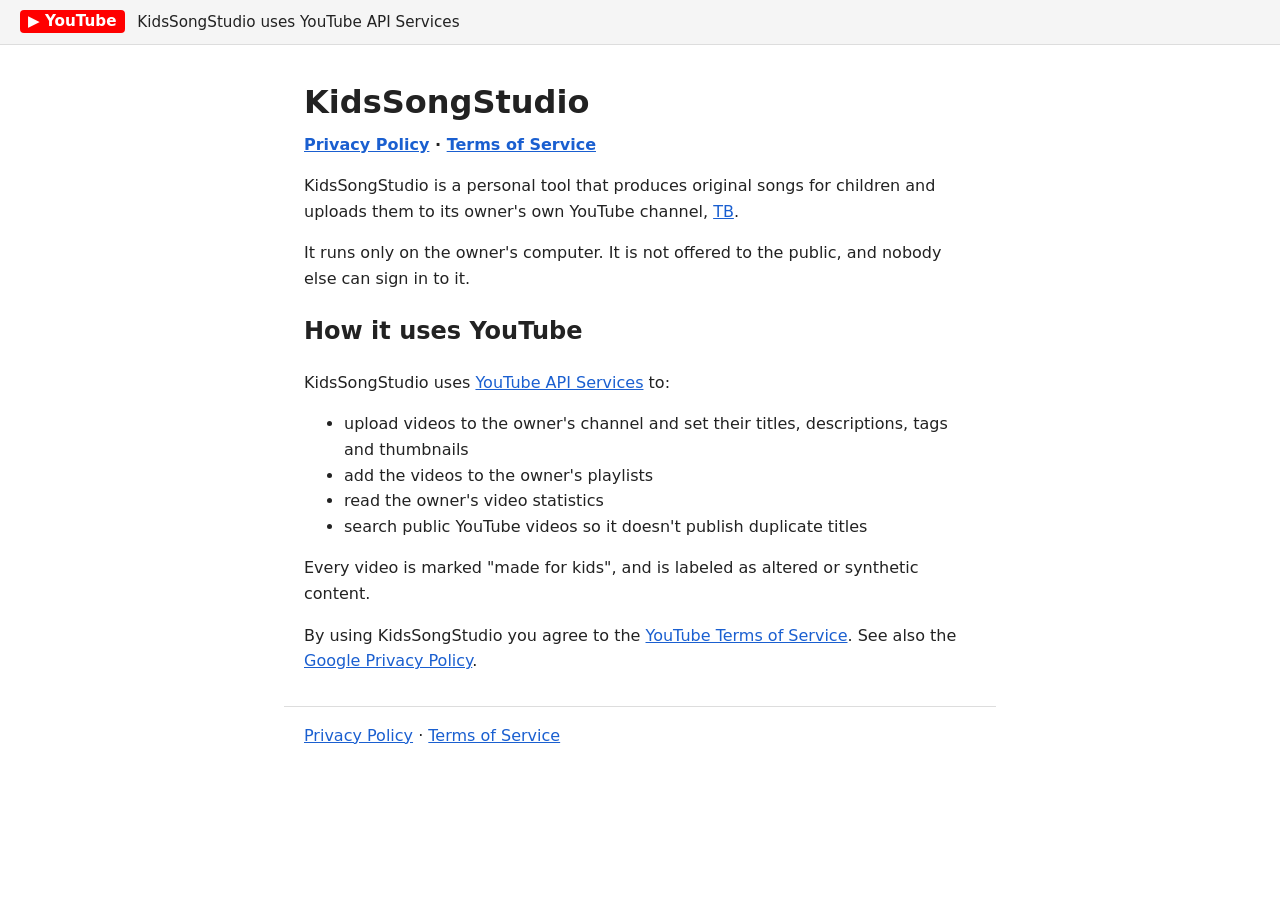
<file: index.html>
<!doctype html>
<html lang="en">
<head>
<meta charset="utf-8">
<meta name="viewport" content="width=device-width, initial-scale=1">
<title>KidsSongStudio</title>
<link rel="stylesheet" href="style.css">
</head>
<body>
<header class="brand"><span class="yt">▶ YouTube</span> KidsSongStudio uses YouTube API Services</header>
<main>
<h1>KidsSongStudio</h1>
<nav class="links"><a href="privacy.html">Privacy Policy</a> · <a href="terms.html">Terms of Service</a></nav>
<p>KidsSongStudio is a personal tool that produces original songs for children and uploads them to its owner's own YouTube channel, <a href="https://www.youtube.com/channel/UCMxmFOm_wRSRB0WtTWOifAg">TB</a>.</p>
<p>It runs only on the owner's computer. It is not offered to the public, and nobody else can sign in to it.</p>
<h2>How it uses YouTube</h2>
<p>KidsSongStudio uses <a href="https://developers.google.com/youtube">YouTube API Services</a> to:</p>
<ul>
<li>upload videos to the owner's channel and set their titles, descriptions, tags and thumbnails</li>
<li>add the videos to the owner's playlists</li>
<li>read the owner's video statistics</li>
<li>search public YouTube videos so it doesn't publish duplicate titles</li>
</ul>
<p>Every video is marked "made for kids", and is labeled as altered or synthetic content.</p>
<p>By using KidsSongStudio you agree to the <a href="https://www.youtube.com/t/terms">YouTube Terms of Service</a>. See also the <a href="https://policies.google.com/privacy">Google Privacy Policy</a>.</p>
</main>
<footer><a href="privacy.html">Privacy Policy</a> · <a href="terms.html">Terms of Service</a></footer>
</body>
</html>
</file>
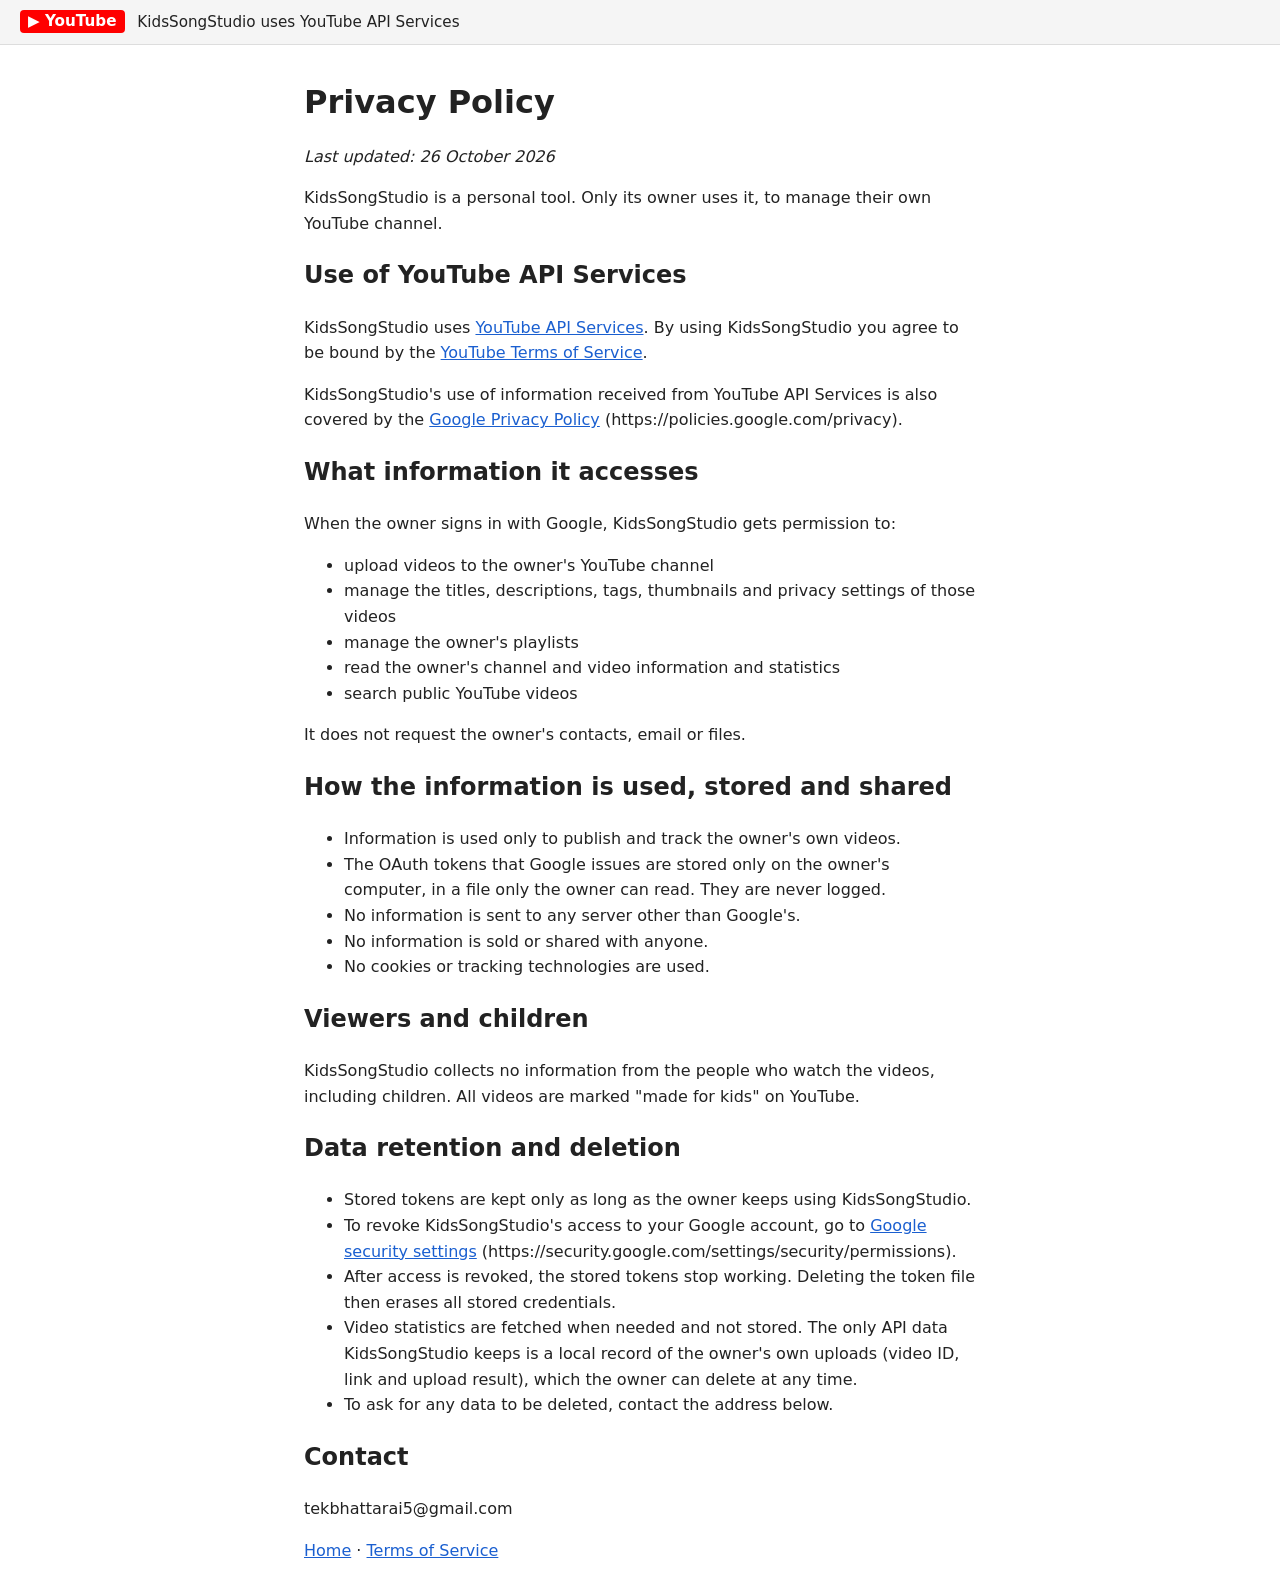
<file: privacy.html>
<!doctype html>
<html lang="en">
<head>
<meta charset="utf-8">
<meta name="viewport" content="width=device-width, initial-scale=1">
<title>Privacy Policy – KidsSongStudio</title>
<link rel="stylesheet" href="style.css">
</head>
<body>
<header class="brand"><span class="yt">▶ YouTube</span> KidsSongStudio uses YouTube API Services</header>
<main>
<h1>Privacy Policy</h1>
<p><em>Last updated: 26 October 2026</em></p>

<p>KidsSongStudio is a personal tool. Only its owner uses it, to manage their own YouTube channel.</p>

<h2>Use of YouTube API Services</h2>
<p>KidsSongStudio uses <a href="https://developers.google.com/youtube">YouTube API Services</a>. By using KidsSongStudio you agree to be bound by the <a href="https://www.youtube.com/t/terms">YouTube Terms of Service</a>.</p>
<p>KidsSongStudio's use of information received from YouTube API Services is also covered by the <a href="https://policies.google.com/privacy">Google Privacy Policy</a> (https://policies.google.com/privacy).</p>

<h2>What information it accesses</h2>
<p>When the owner signs in with Google, KidsSongStudio gets permission to:</p>
<ul>
<li>upload videos to the owner's YouTube channel</li>
<li>manage the titles, descriptions, tags, thumbnails and privacy settings of those videos</li>
<li>manage the owner's playlists</li>
<li>read the owner's channel and video information and statistics</li>
<li>search public YouTube videos</li>
</ul>
<p>It does not request the owner's contacts, email or files.</p>

<h2>How the information is used, stored and shared</h2>
<ul>
<li>Information is used only to publish and track the owner's own videos.</li>
<li>The OAuth tokens that Google issues are stored only on the owner's computer, in a file only the owner can read. They are never logged.</li>
<li>No information is sent to any server other than Google's.</li>
<li>No information is sold or shared with anyone.</li>
<li>No cookies or tracking technologies are used.</li>
</ul>

<h2>Viewers and children</h2>
<p>KidsSongStudio collects no information from the people who watch the videos, including children. All videos are marked "made for kids" on YouTube.</p>

<h2>Data retention and deletion</h2>
<ul>
<li>Stored tokens are kept only as long as the owner keeps using KidsSongStudio.</li>
<li>To revoke KidsSongStudio's access to your Google account, go to <a href="https://security.google.com/settings/security/permissions">Google security settings</a> (https://security.google.com/settings/security/permissions).</li>
<li>After access is revoked, the stored tokens stop working. Deleting the token file then erases all stored credentials.</li>
<li>Video statistics are fetched when needed and not stored. The only API data KidsSongStudio keeps is a local record of the owner's own uploads (video ID, link and upload result), which the owner can delete at any time.</li>
<li>To ask for any data to be deleted, contact the address below.</li>
</ul>

<h2>Contact</h2>
<p>tekbhattarai5@gmail.com</p>

<p><a href="index.html">Home</a> · <a href="terms.html">Terms of Service</a></p>
</main>
</body>
</html>
</file>
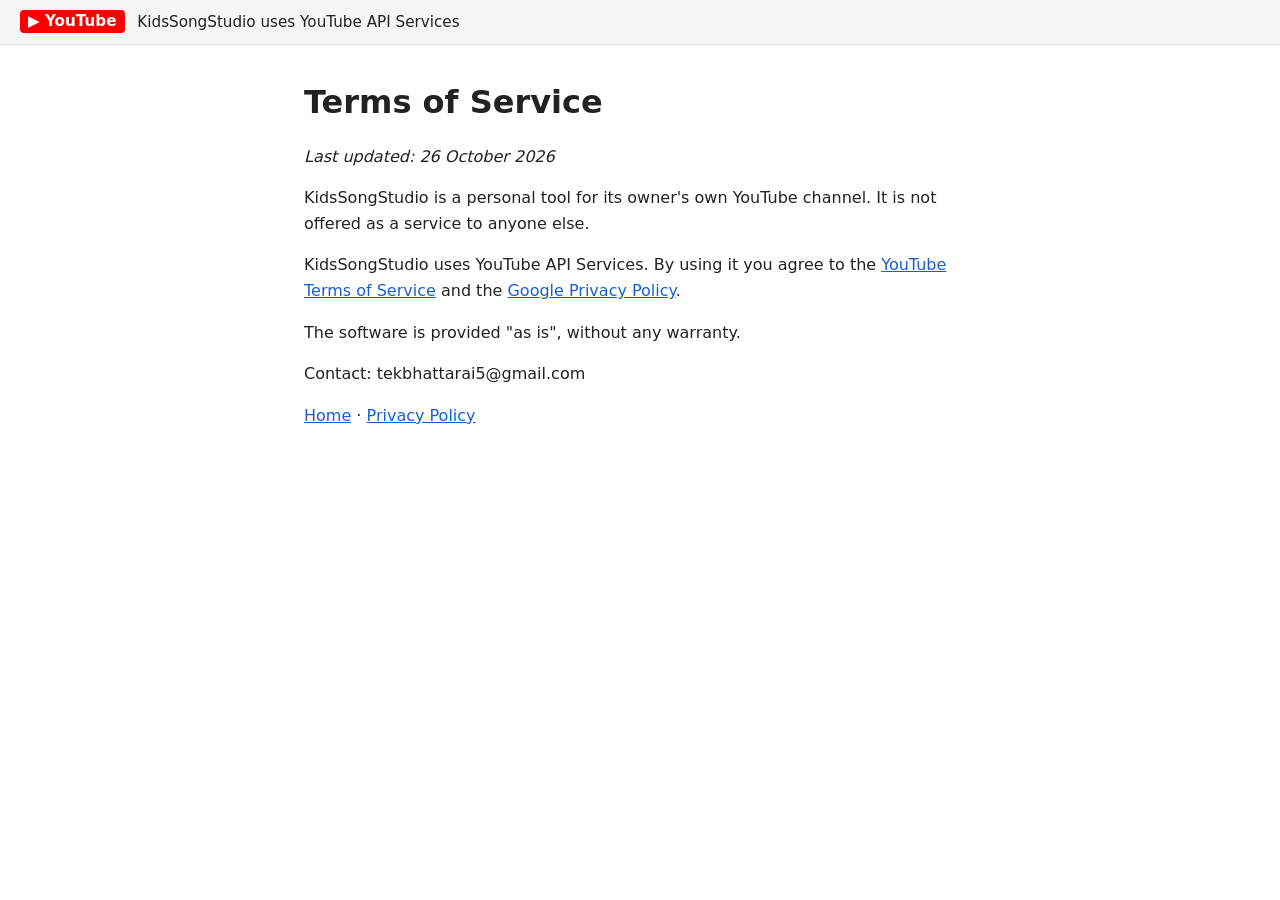
<file: terms.html>
<!doctype html>
<html lang="en">
<head>
<meta charset="utf-8">
<meta name="viewport" content="width=device-width, initial-scale=1">
<title>Terms of Service – KidsSongStudio</title>
<link rel="stylesheet" href="style.css">
</head>
<body>
<header class="brand"><span class="yt">▶ YouTube</span> KidsSongStudio uses YouTube API Services</header>
<main>
<h1>Terms of Service</h1>
<p><em>Last updated: 26 October 2026</em></p>
<p>KidsSongStudio is a personal tool for its owner's own YouTube channel. It is not offered as a service to anyone else.</p>
<p>KidsSongStudio uses YouTube API Services. By using it you agree to the <a href="https://www.youtube.com/t/terms">YouTube Terms of Service</a> and the <a href="https://policies.google.com/privacy">Google Privacy Policy</a>.</p>
<p>The software is provided "as is", without any warranty.</p>
<p>Contact: tekbhattarai5@gmail.com</p>
<p><a href="index.html">Home</a> · <a href="privacy.html">Privacy Policy</a></p>
</main>
</body>
</html>
</file>
<file: style.css>
body { font-family: -apple-system, system-ui, sans-serif; line-height: 1.6; color: #222; margin: 0; }
main { max-width: 42rem; margin: 2rem auto; padding: 0 1.25rem; }
h1 { margin-bottom: 0.25rem; }
a { color: #1a5fd0; }
.brand { background: #f5f5f5; border-bottom: 1px solid #ddd; padding: 0.6rem 1.25rem; font-size: 0.95rem; }
.yt { background: #ff0000; color: #fff; font-weight: 700; padding: 0.15rem 0.5rem; border-radius: 4px; margin-right: 0.5rem; }
.links { margin-bottom: 1rem; font-weight: 600; }
footer { max-width: 42rem; margin: 2rem auto; padding: 1rem 1.25rem; border-top: 1px solid #ddd; }
</file>
